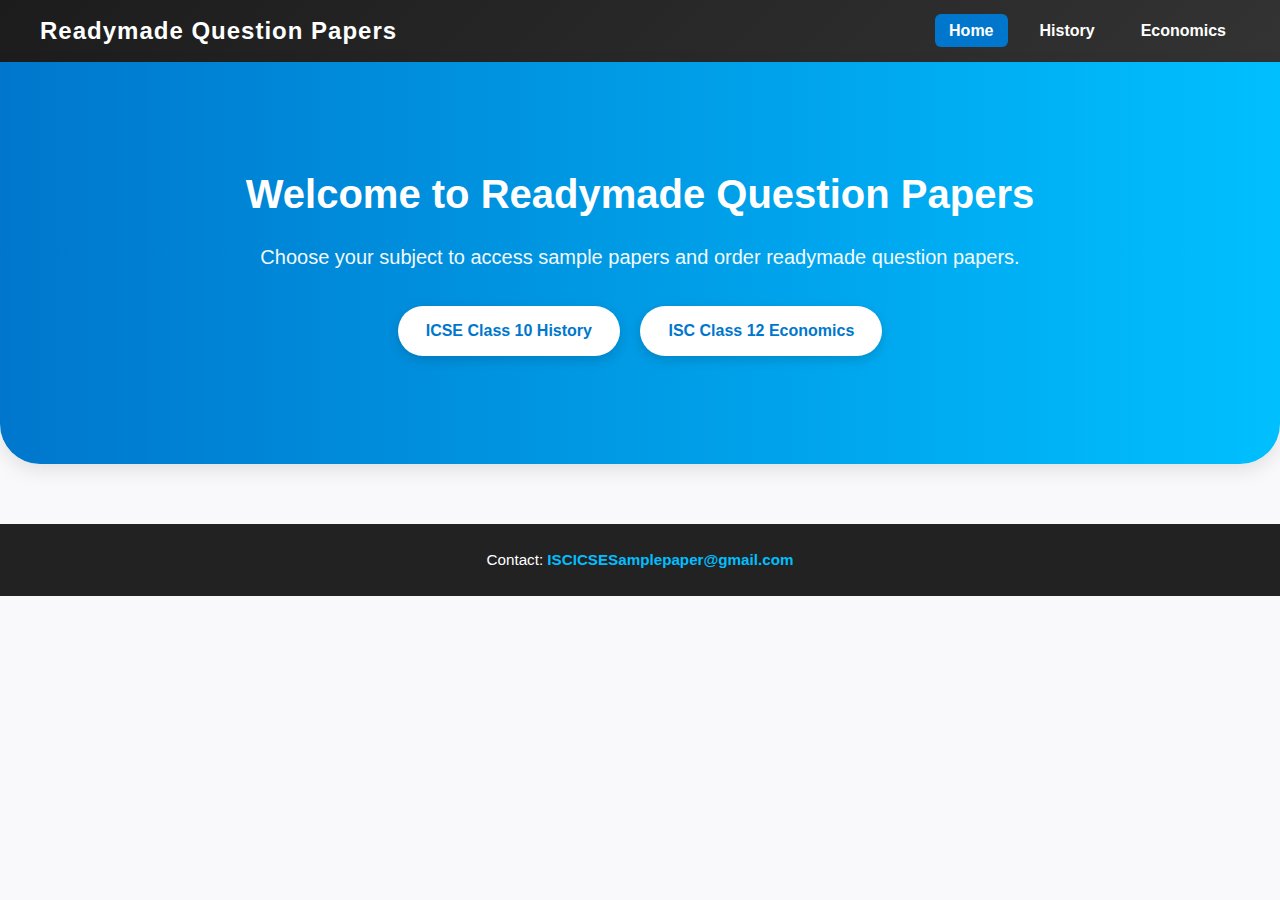
<file: index.html>
<!DOCTYPE html>
<html lang="en">
<head>
  <meta charset="UTF-8">
  <meta name="viewport" content="width=device-width, initial-scale=1.0">
  <title>Readymade Question Papers</title>
  <link rel="stylesheet" href="style.css">
</head>
<body>
  <header>
    <nav class="navbar">
      <h1 class="logo">Readymade Question Papers</h1>
      <ul class="nav-links">
        <li><a href="index.html" class="active">Home</a></li>
        <li><a href="history.html">History</a></li>
        <li><a href="economics.html">Economics</a></li>
      </ul>
    </nav>
  </header>

  <main class="hero">
    <h2>Welcome to Readymade Question Papers</h2>
    <p>Choose your subject to access sample papers and order readymade question papers.</p>
    <div class="hero-buttons">
      <a href="history.html" class="btn">ICSE Class 10 History</a>
      <a href="economics.html" class="btn">ISC Class 12 Economics</a>
    </div>
  </main>

  <footer>
    <p>Contact: <a href="mailto:ISCICSESamplepaper@gmail.com">ISCICSESamplepaper@gmail.com</a></p>
  </footer>
</body>
</html>
</file>
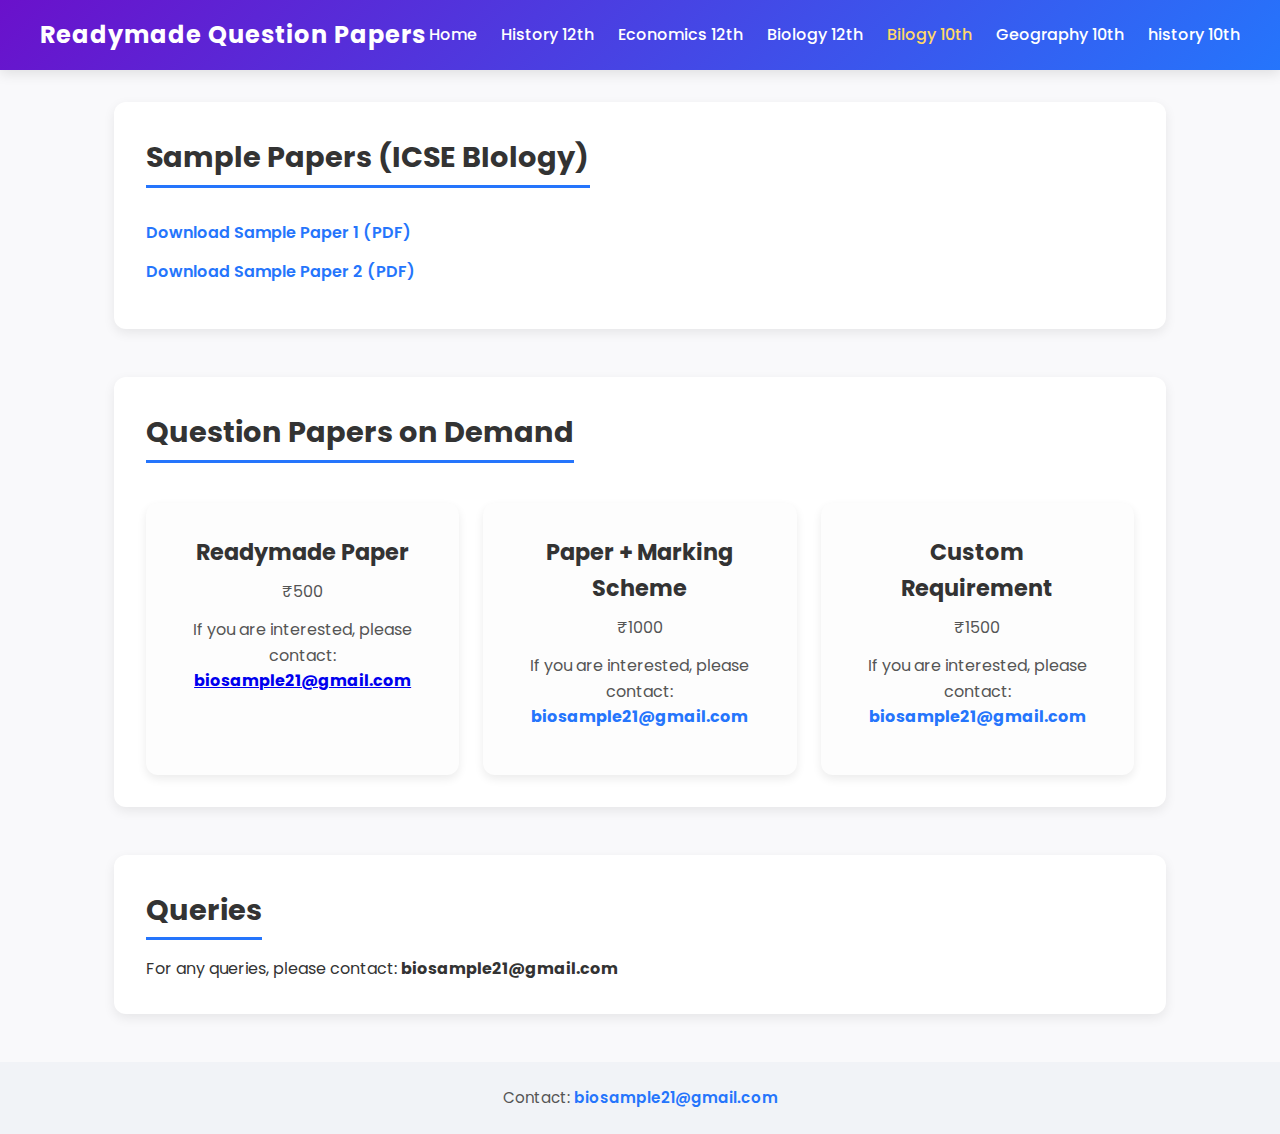
<file: biology10.html>
<!DOCTYPE html>
<html lang="en">
<head>
  <meta charset="UTF-8">
  <meta name="viewport" content="width=device-width, initial-scale=1.0">
  <title>ICSE Class 10 Biology Papers</title>
  <!-- Google Fonts -->
  <link href="https://fonts.googleapis.com/css2?family=Poppins:wght@400;600;700&display=swap" rel="stylesheet">
  <style>
    /* Reset & Base */
    * {
      margin: 0;
      padding: 0;
      box-sizing: border-box;
    }
    body {
      font-family: 'Poppins', sans-serif;
      background: #f9f9fb;
      color: #333;
      line-height: 1.6;
    }

    /* Navbar */
    header {
      background: linear-gradient(135deg, #6a11cb, #2575fc);
      padding: 1rem 2rem;
      box-shadow: 0 4px 12px rgba(0, 0, 0, 0.1);
    }
    .navbar {
      display: flex;
      justify-content: space-between;
      align-items: center;
      max-width: 1200px;
      margin: auto;
    }
    .logo {
      font-size: 1.5rem;
      font-weight: 700;
      color: #fff;
      letter-spacing: 1px;
    }
    .nav-links {
      list-style: none;
      display: flex;
      gap: 1.5rem;
    }
    .nav-links a {
      text-decoration: none;
      color: #fff;
      font-weight: 500;
      transition: color 0.3s ease;
    }
    .nav-links a:hover,
    .nav-links a.active {
      color: #ffd86a;
    }

    /* Sections */
    main {
      max-width: 1100px;
      margin: 2rem auto;
      padding: 0 1.5rem;
    }
    .section {
      margin-bottom: 3rem;
      padding: 2rem;
      background: #fff;
      border-radius: 12px;
      box-shadow: 0 4px 12px rgba(0,0,0,0.08);
    }
    .section h2 {
      font-size: 1.8rem;
      font-weight: 700;
      margin-bottom: 1rem;
      color: #333;
      border-bottom: 3px solid #2575fc;
      display: inline-block;
      padding-bottom: 0.3rem;
    }
    .pdf-list {
      list-style: none;
      margin-top: 1rem;
    }
    .pdf-list li {
      margin-bottom: 0.8rem;
    }
    .pdf-list a {
      text-decoration: none;
      color: #2575fc;
      font-weight: 600;
      transition: color 0.3s ease;
    }
    .pdf-list a:hover {
      color: #6a11cb;
    }

    /* Cards */
    .cards {
      display: grid;
      grid-template-columns: repeat(auto-fit, minmax(280px, 1fr));
      gap: 1.5rem;
      margin-top: 1.5rem;
    }
    .card {
      background: #fdfdfd;
      border-radius: 12px;
      padding: 2rem;
      text-align: center;
      box-shadow: 0 4px 10px rgba(0,0,0,0.08);
      transition: transform 0.3s ease, box-shadow 0.3s ease;
    }
    .card:hover {
      transform: translateY(-6px);
      box-shadow: 0 8px 18px rgba(0,0,0,0.15);
    }
    .card h3 {
      font-size: 1.4rem;
      font-weight: 700;
      color: #333;
      margin-bottom: 0.5rem;
    }
    .card p {
      margin-bottom: 0.8rem;
      font-size: 1rem;
      color: #555;
    }
    .card p strong {
      color: #2575fc;
    }

    /* Footer */
    footer {
      text-align: center;
      padding: 1.5rem;
      margin-top: 3rem;
      background: #f1f3f7;
      font-size: 0.95rem;
      color: #555;
    }
    footer a {
      color: #2575fc;
      font-weight: 600;
      text-decoration: none;
    }
    footer a:hover {
      text-decoration: underline;
    }
  </style>
</head>
<body>
  <!-- Navbar -->
  <header>
    <nav class="navbar">
      <h1 class="logo">Readymade Question Papers</h1>
      <ul class="nav-links">
        <li><a href="index.html">Home</a></li>
        <li><a href="history12.html">History 12th</a></li>
        <li><a href="economics12.html">Economics 12th</a></li>
        <li><a href="biology12.html">Biology 12th</a></li>
        <li><a href="biology10.html" class="active">Bilogy 10th</a></li>
        <li><a href="geography10.html">Geography 10th</a></li>
        <li><a href="history10.html">history 10th</a></li>

      </ul>
    </nav>
  </header>

  <!-- Content -->
  <main>
    <section class="section">
      <h2>Sample Papers (ICSE BIology)</h2>
      <ul class="pdf-list">
        <li><a href="pdfs/biology/biology-sample1.pdf" target="_blank">Download Sample Paper 1 (PDF)</a></li>
        <li><a href="pdfs/biology/biology-sample2.pdf" target="_blank">Download Sample Paper 2 (PDF)</a></li>
      </ul>
    </section>

    <section class="section">
      <h2>Question Papers on Demand</h2>
      <div class="cards">
        <div class="card">
          <h3>Readymade Paper</h3>
          <p>₹500</p>
          <p>If you are interested, please contact:<br><strong><a href="https://mail.google.com/mail/?view=cm&to=biosample21@gmail.com&su=Readymade%20Paper%20scheme%20500rs">biosample21@gmail.com</a></strong></p>
        </div>
        <div class="card">
          <h3>Paper + Marking Scheme</h3>
          <p>₹1000</p>
          <p>If you are interested, please contact:<br><strong>biosample21@gmail.com</strong></p>
        </div>
        <div class="card">
          <h3>Custom Requirement</h3>
          <p>₹1500</p>
          <p>If you are interested, please contact:<br><strong>biosample21@gmail.com</strong></p>
        </div>
      </div>
    </section>

    <section class="section">
      <h2>Queries</h2>
      <p>For any queries, please contact: <strong>biosample21@gmail.com</strong></p>
    </section>
  </main>

  <!-- Footer -->
  <footer>
    <p>Contact: <a href="mailto:ISCICSESamplepaper@gmail.com">biosample21@gmail.com</a></p>
  </footer>
</body>
</html>
</file>
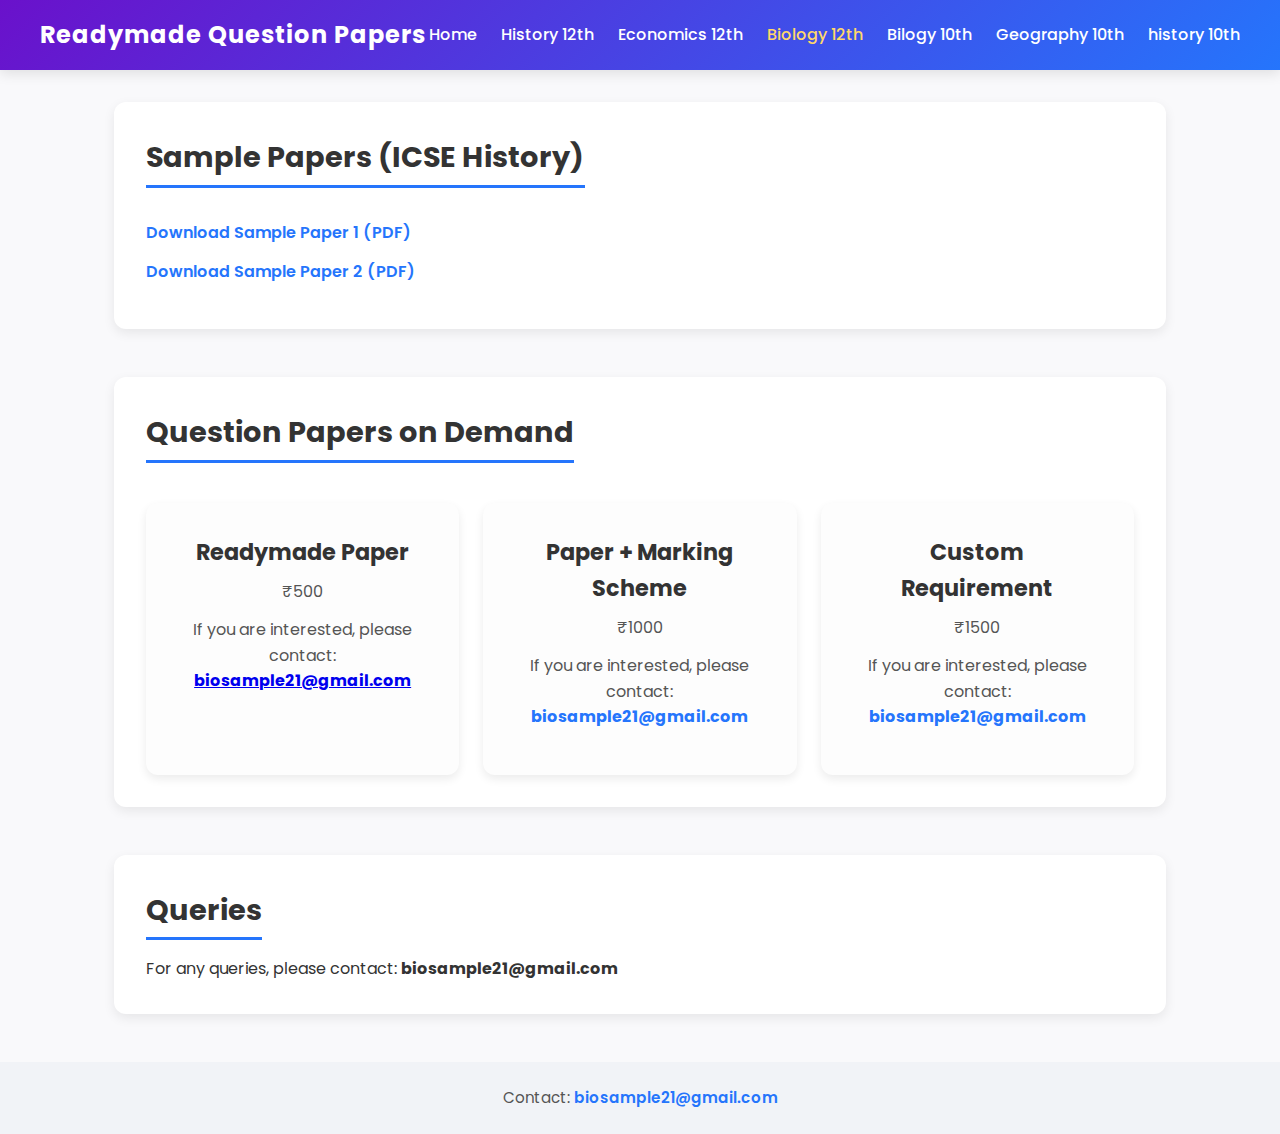
<file: biology12.html>
<!DOCTYPE html>
<html lang="en">
<head>
  <meta charset="UTF-8">
  <meta name="viewport" content="width=device-width, initial-scale=1.0">
  <title>ISC Class 12 History Papers</title>
  <!-- Google Fonts -->
  <link href="https://fonts.googleapis.com/css2?family=Poppins:wght@400;600;700&display=swap" rel="stylesheet">
  <style>
    /* Reset & Base */
    * {
      margin: 0;
      padding: 0;
      box-sizing: border-box;
    }
    body {
      font-family: 'Poppins', sans-serif;
      background: #f9f9fb;
      color: #333;
      line-height: 1.6;
    }

    /* Navbar */
    header {
      background: linear-gradient(135deg, #6a11cb, #2575fc);
      padding: 1rem 2rem;
      box-shadow: 0 4px 12px rgba(0, 0, 0, 0.1);
    }
    .navbar {
      display: flex;
      justify-content: space-between;
      align-items: center;
      max-width: 1200px;
      margin: auto;
    }
    .logo {
      font-size: 1.5rem;
      font-weight: 700;
      color: #fff;
      letter-spacing: 1px;
    }
    .nav-links {
      list-style: none;
      display: flex;
      gap: 1.5rem;
    }
    .nav-links a {
      text-decoration: none;
      color: #fff;
      font-weight: 500;
      transition: color 0.3s ease;
    }
    .nav-links a:hover,
    .nav-links a.active {
      color: #ffd86a;
    }

    /* Sections */
    main {
      max-width: 1100px;
      margin: 2rem auto;
      padding: 0 1.5rem;
    }
    .section {
      margin-bottom: 3rem;
      padding: 2rem;
      background: #fff;
      border-radius: 12px;
      box-shadow: 0 4px 12px rgba(0,0,0,0.08);
    }
    .section h2 {
      font-size: 1.8rem;
      font-weight: 700;
      margin-bottom: 1rem;
      color: #333;
      border-bottom: 3px solid #2575fc;
      display: inline-block;
      padding-bottom: 0.3rem;
    }
    .pdf-list {
      list-style: none;
      margin-top: 1rem;
    }
    .pdf-list li {
      margin-bottom: 0.8rem;
    }
    .pdf-list a {
      text-decoration: none;
      color: #2575fc;
      font-weight: 600;
      transition: color 0.3s ease;
    }
    .pdf-list a:hover {
      color: #6a11cb;
    }

    /* Cards */
    .cards {
      display: grid;
      grid-template-columns: repeat(auto-fit, minmax(280px, 1fr));
      gap: 1.5rem;
      margin-top: 1.5rem;
    }
    .card {
      background: #fdfdfd;
      border-radius: 12px;
      padding: 2rem;
      text-align: center;
      box-shadow: 0 4px 10px rgba(0,0,0,0.08);
      transition: transform 0.3s ease, box-shadow 0.3s ease;
    }
    .card:hover {
      transform: translateY(-6px);
      box-shadow: 0 8px 18px rgba(0,0,0,0.15);
    }
    .card h3 {
      font-size: 1.4rem;
      font-weight: 700;
      color: #333;
      margin-bottom: 0.5rem;
    }
    .card p {
      margin-bottom: 0.8rem;
      font-size: 1rem;
      color: #555;
    }
    .card p strong {
      color: #2575fc;
    }

    /* Footer */
    footer {
      text-align: center;
      padding: 1.5rem;
      margin-top: 3rem;
      background: #f1f3f7;
      font-size: 0.95rem;
      color: #555;
    }
    footer a {
      color: #2575fc;
      font-weight: 600;
      text-decoration: none;
    }
    footer a:hover {
      text-decoration: underline;
    }
  </style>
</head>
<body>
  <!-- Navbar -->
  <header>
    <nav class="navbar">
      <h1 class="logo">Readymade Question Papers</h1>
      <ul class="nav-links">
        <li><a href="index.html">Home</a></li>
        <li><a href="history12.html">History 12th</a></li>
        <li><a href="economics12.html">Economics 12th</a></li>
        <li><a href="biology12.html" class="active">Biology 12th</a></li>
        <li><a href="biology10.html">Bilogy 10th</a></li>
        <li><a href="geography10.html">Geography 10th</a></li>
        <li><a href="history10.html">history 10th</a></li>

      </ul>
    </nav>
  </header>

  <!-- Content -->
  <main>
    <section class="section">
      <h2>Sample Papers (ICSE History)</h2>
      <ul class="pdf-list">
        <li><a href="pdfs/history-sample1.pdf" target="_blank">Download Sample Paper 1 (PDF)</a></li>
        <li><a href="pdfs/history-sample2.pdf" target="_blank">Download Sample Paper 2 (PDF)</a></li>
      </ul>
    </section>

    <section class="section">
      <h2>Question Papers on Demand</h2>
      <div class="cards">
        <div class="card">
          <h3>Readymade Paper</h3>
          <p>₹500</p>
          <p>If you are interested, please contact:<br><strong><a href="https://mail.google.com/mail/?view=cm&to=biosample21@gmail.com&su=Readymade%20Paper%20scheme%20500rs">biosample21@gmail.com</a></strong></p>
        </div>
        <div class="card">
          <h3>Paper + Marking Scheme</h3>
          <p>₹1000</p>
          <p>If you are interested, please contact:<br><strong>biosample21@gmail.com</strong></p>
        </div>
        <div class="card">
          <h3>Custom Requirement</h3>
          <p>₹1500</p>
          <p>If you are interested, please contact:<br><strong>biosample21@gmail.com</strong></p>
        </div>
      </div>
    </section>

    <section class="section">
      <h2>Queries</h2>
      <p>For any queries, please contact: <strong>biosample21@gmail.com</strong></p>
    </section>
  </main>

  <!-- Footer -->
  <footer>
    <p>Contact: <a href="mailto:ISCICSESamplepaper@gmail.com">biosample21@gmail.com</a></p>
  </footer>
</body>
</html>
</file>
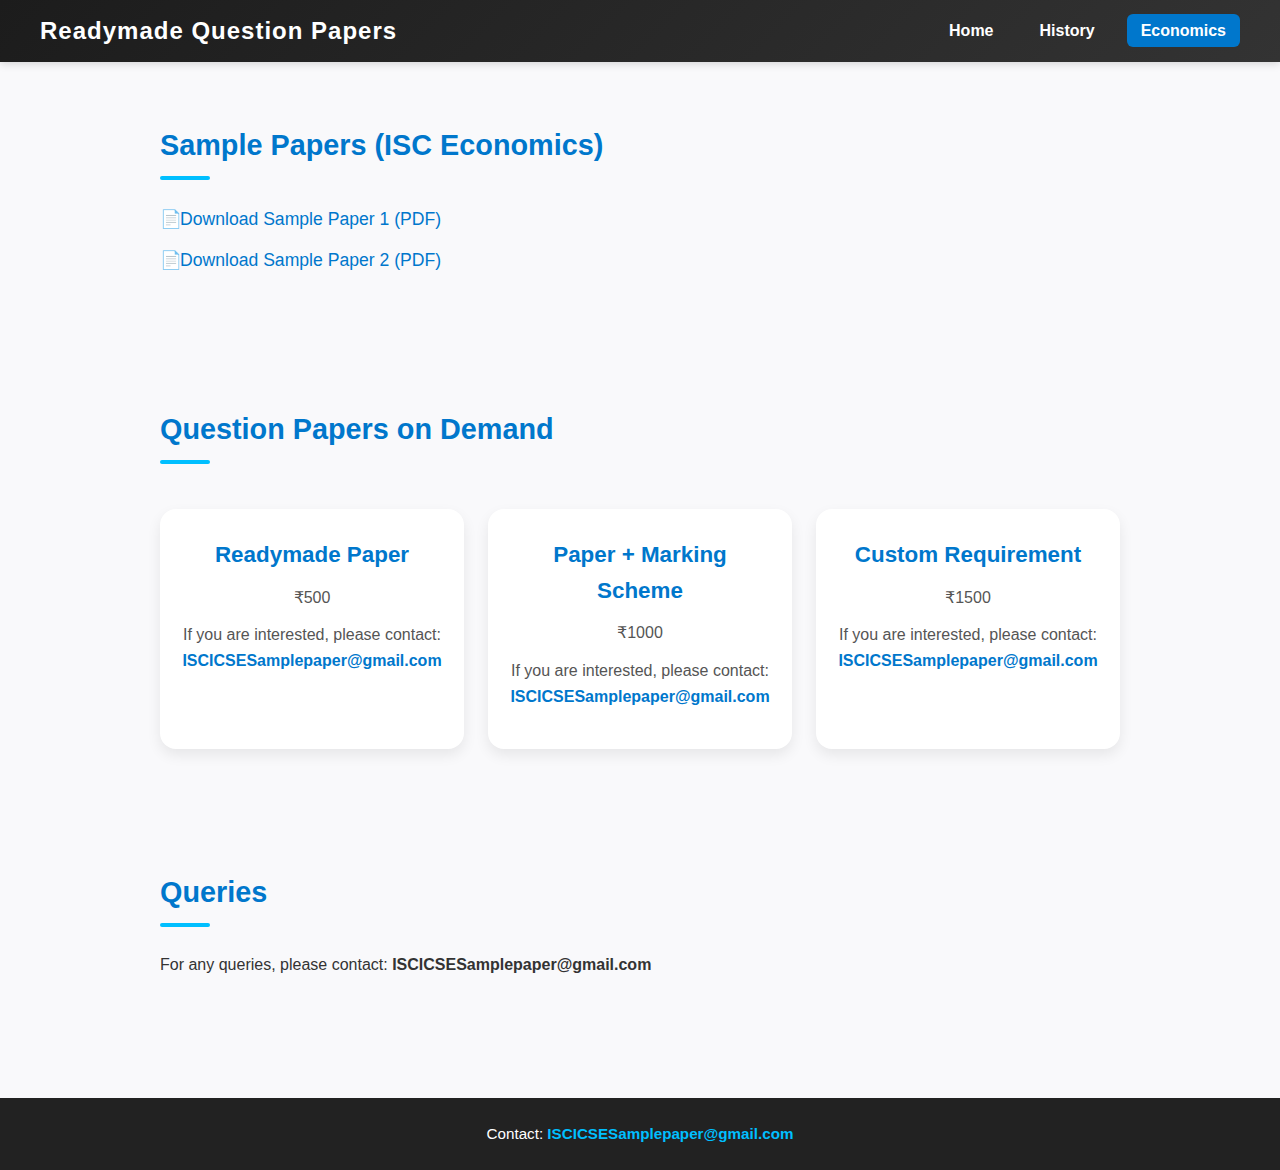
<file: economics.html>
<!DOCTYPE html>
<html lang="en">
<head>
  <meta charset="UTF-8">
  <meta name="viewport" content="width=device-width, initial-scale=1.0">
  <title>ISC Class 12 Economics Papers</title>
  <link rel="stylesheet" href="style.css">
</head>
<body>
  <header>
    <nav class="navbar">
      <h1 class="logo">Readymade Question Papers</h1>
      <ul class="nav-links">
        <li><a href="index.html">Home</a></li>
        <li><a href="history.html">History</a></li>
        <li><a href="economics.html" class="active">Economics</a></li>
      </ul>
    </nav>
  </header>

  <main>
    <section class="section">
      <h2>Sample Papers (ISC Economics)</h2>
      <ul class="pdf-list">
        <li><a href="pdfs/economics-sample1.pdf" target="_blank">Download Sample Paper 1 (PDF)</a></li>
        <li><a href="pdfs/economics-sample2.pdf" target="_blank">Download Sample Paper 2 (PDF)</a></li>
      </ul>
    </section>

    <section class="section">
      <h2>Question Papers on Demand</h2>
      <div class="cards">
        <div class="card">
          <h3>Readymade Paper</h3>
          <p>₹500</p>
          <p>If you are interested, please contact:<br><strong>ISCICSESamplepaper@gmail.com</strong></p>
        </div>
        <div class="card">
          <h3>Paper + Marking Scheme</h3>
          <p>₹1000</p>
          <p>If you are interested, please contact:<br><strong>ISCICSESamplepaper@gmail.com</strong></p>
        </div>
        <div class="card">
          <h3>Custom Requirement</h3>
          <p>₹1500</p>
          <p>If you are interested, please contact:<br><strong>ISCICSESamplepaper@gmail.com</strong></p>
        </div>
      </div>
    </section>

    <section class="section">
      <h2>Queries</h2>
      <p>For any queries, please contact: <strong>ISCICSESamplepaper@gmail.com</strong></p>
    </section>
  </main>

  <footer>
    <p>Contact: <a href="mailto:ISCICSESamplepaper@gmail.com">ISCICSESamplepaper@gmail.com</a></p>
  </footer>
</body>
</html>
</file>
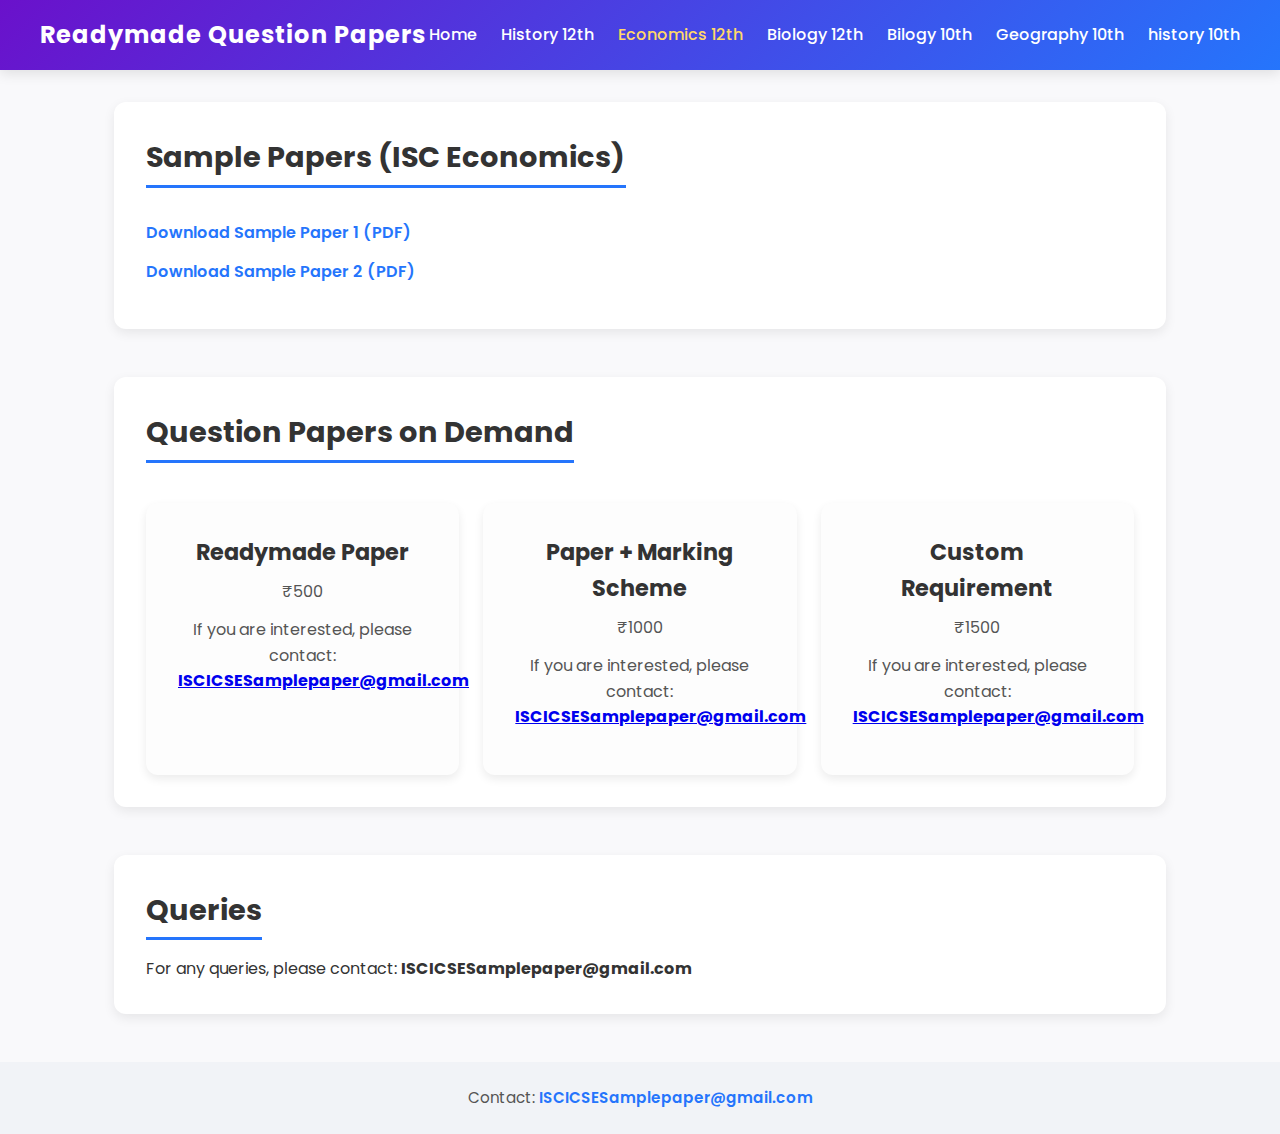
<file: economics12.html>
<!DOCTYPE html>
<html lang="en">
<head>
  <meta charset="UTF-8">
  <meta name="viewport" content="width=device-width, initial-scale=1.0">
  <title>ISC Class 12 Economics Papers</title>
  <!-- Google Fonts -->
  <link href="https://fonts.googleapis.com/css2?family=Poppins:wght@400;600;700&display=swap" rel="stylesheet">
  <style>
    /* Reset & Base */
    * {
      margin: 0;
      padding: 0;
      box-sizing: border-box;
    }
    body {
      font-family: 'Poppins', sans-serif;
      background: #f9f9fb;
      color: #333;
      line-height: 1.6;
    }

    /* Navbar */
    header {
      background: linear-gradient(135deg, #6a11cb, #2575fc);
      padding: 1rem 2rem;
      box-shadow: 0 4px 12px rgba(0, 0, 0, 0.1);
    }
    .navbar {
      display: flex;
      justify-content: space-between;
      align-items: center;
      max-width: 1200px;
      margin: auto;
    }
    .logo {
      font-size: 1.5rem;
      font-weight: 700;
      color: #fff;
      letter-spacing: 1px;
    }
    .nav-links {
      list-style: none;
      display: flex;
      gap: 1.5rem;
    }
    .nav-links a {
      text-decoration: none;
      color: #fff;
      font-weight: 500;
      transition: color 0.3s ease;
    }
    .nav-links a:hover,
    .nav-links a.active {
      color: #ffd86a;
    }

    /* Sections */
    main {
      max-width: 1100px;
      margin: 2rem auto;
      padding: 0 1.5rem;
    }
    .section {
      margin-bottom: 3rem;
      padding: 2rem;
      background: #fff;
      border-radius: 12px;
      box-shadow: 0 4px 12px rgba(0,0,0,0.08);
    }
    .section h2 {
      font-size: 1.8rem;
      font-weight: 700;
      margin-bottom: 1rem;
      color: #333;
      border-bottom: 3px solid #2575fc;
      display: inline-block;
      padding-bottom: 0.3rem;
    }
    .pdf-list {
      list-style: none;
      margin-top: 1rem;
    }
    .pdf-list li {
      margin-bottom: 0.8rem;
    }
    .pdf-list a {
      text-decoration: none;
      color: #2575fc;
      font-weight: 600;
      transition: color 0.3s ease;
    }
    .pdf-list a:hover {
      color: #6a11cb;
    }

    /* Cards */
    .cards {
      display: grid;
      grid-template-columns: repeat(auto-fit, minmax(280px, 1fr));
      gap: 1.5rem;
      margin-top: 1.5rem;
    }
    .card {
      background: #fdfdfd;
      border-radius: 12px;
      padding: 2rem;
      text-align: center;
      box-shadow: 0 4px 10px rgba(0,0,0,0.08);
      transition: transform 0.3s ease, box-shadow 0.3s ease;
    }
    .card:hover {
      transform: translateY(-6px);
      box-shadow: 0 8px 18px rgba(0,0,0,0.15);
    }
    .card h3 {
      font-size: 1.4rem;
      font-weight: 700;
      color: #333;
      margin-bottom: 0.5rem;
    }
    .card p {
      margin-bottom: 0.8rem;
      font-size: 1rem;
      color: #555;
    }
    .card p strong {
      color: #2575fc;
    }

    /* Footer */
    footer {
      text-align: center;
      padding: 1.5rem;
      margin-top: 3rem;
      background: #f1f3f7;
      font-size: 0.95rem;
      color: #555;
    }
    footer a {
      color: #2575fc;
      font-weight: 600;
      text-decoration: none;
    }
    footer a:hover {
      text-decoration: underline;
    }
  </style>
</head>
<body>
  <!-- Navbar -->
  <header>
    <nav class="navbar">
      <h1 class="logo">Readymade Question Papers</h1>
      <ul class="nav-links">
        <li><a href="index.html">Home</a></li>
        <li><a href="history12.html">History 12th</a></li>
        <li><a href="economics12.html" class="active">Economics 12th</a></li>
        <li><a href="biology12.html">Biology 12th</a></li>
        <li><a href="biology10.html">Bilogy 10th</a></li>
        <li><a href="geography10.html">Geography 10th</a></li>
        <li><a href="history10.html">history 10th</a></li>
      </ul>
    </nav>
  </header>

  <!-- Content -->
  <main>
    <section class="section">
      <h2>Sample Papers (ISC Economics)</h2>
      <ul class="pdf-list">
        <li><a href="pdfs/economics-sample1.pdf" target="_blank">Download Sample Paper 1 (PDF)</a></li>
        <li><a href="pdfs/economics-sample2.pdf" target="_blank">Download Sample Paper 2 (PDF)</a></li>
      </ul>
    </section>

    <section class="section">
      <h2>Question Papers on Demand</h2>
      <div class="cards">
        <div class="card">
          <h3>Readymade Paper</h3>
          <p>₹500</p>
          <p>If you are interested, please contact:<br><strong><a href="https://mail.google.com/mail/?view=cm&to=ISCICSESamplepaper@gmail.com&su=Readymade%20Paper%20scheme%20500rs">ISCICSESamplepaper@gmail.com</a></strong></p>
        </div>
        <div class="card">
          <h3>Paper + Marking Scheme</h3>
          <p>₹1000</p>
          <p>If you are interested, please contact:<br><strong><a href="https://mail.google.com/mail/?view=cm&to=ISCICSESamplepaper@gmail.com&su=Paper%20and%20marking%20scheme%201000rs">ISCICSESamplepaper@gmail.com</a></strong></p>
        </div>
        <div class="card">
          <h3>Custom Requirement</h3>
          <p>₹1500</p>
          <p>If you are interested, please contact:<br><strong><a href="https://mail.google.com/mail/?view=cm&to=@gmail.com&su=Custom%20Requirement%20scheme%201500rs">ISCICSESamplepaper@gmail.com</a></strong></p>
        </div>
      </div>
    </section>

    <section class="section">
      <h2>Queries</h2>
      <p>For any queries, please contact: <strong>ISCICSESamplepaper@gmail.com</strong></p>
    </section>
  </main>

  <!-- Footer -->
  <footer>
    <p>Contact: <a href="mailto:ISCICSESamplepaper@gmail.com">ISCICSESamplepaper@gmail.com</a></p>
  </footer>
</body>
</html>
</file>
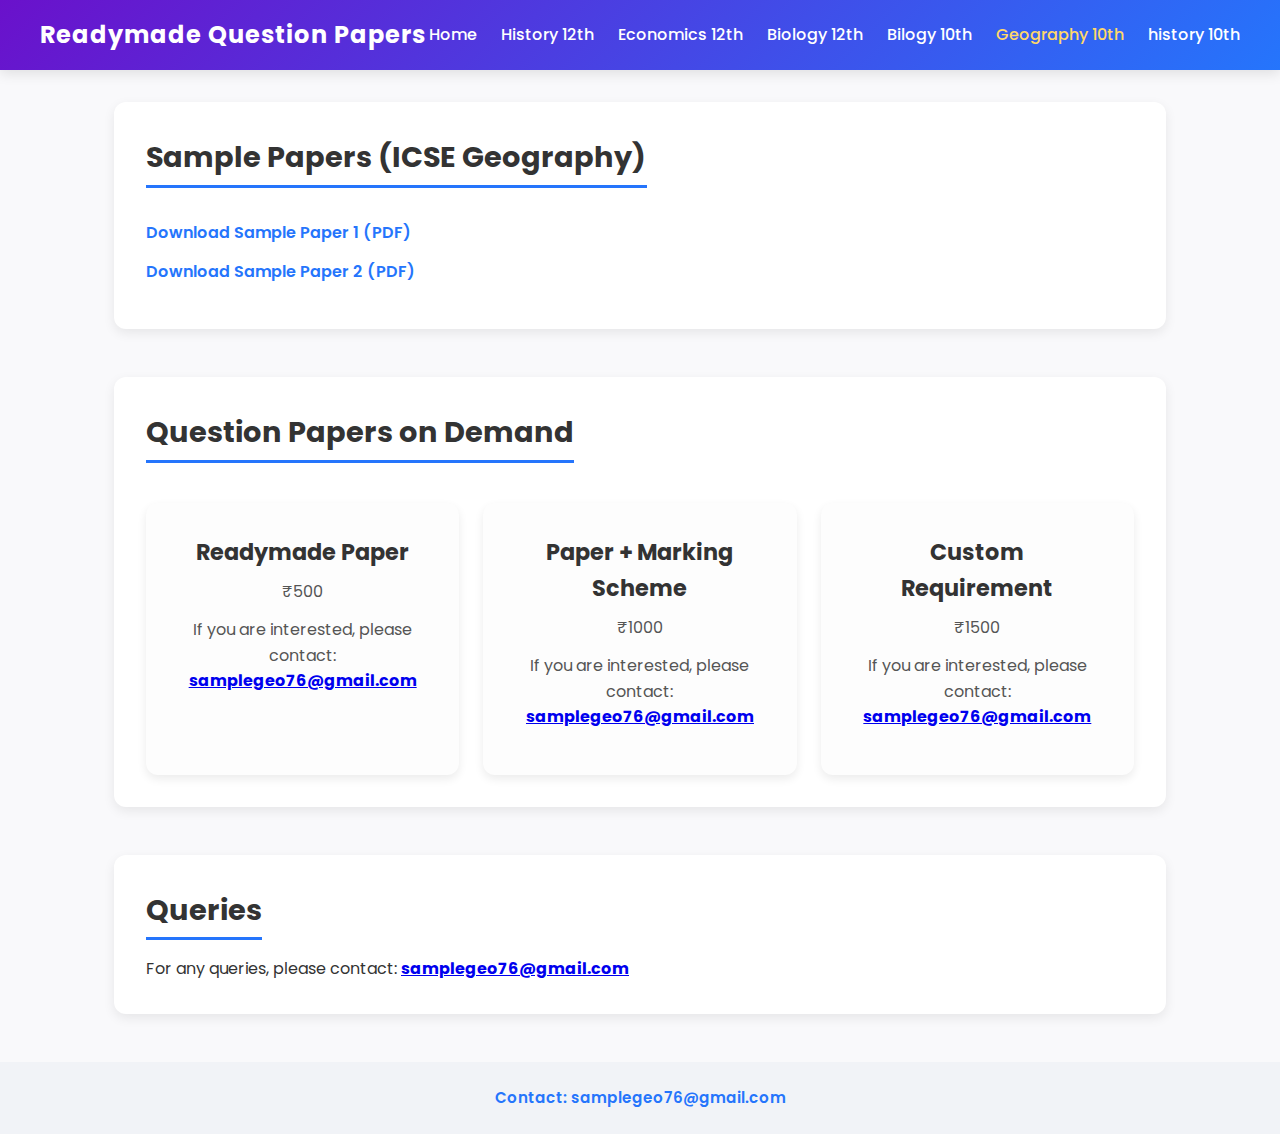
<file: geography10.html>
<!DOCTYPE html>
<html lang="en">
<head>
  <meta charset="UTF-8">
  <meta name="viewport" content="width=device-width, initial-scale=1.0">
  <title>ICSE Class 10 Geography Papers</title>
  <!-- Google Fonts -->
  <link href="https://fonts.googleapis.com/css2?family=Poppins:wght@400;600;700&display=swap" rel="stylesheet">
  <style>
    /* Reset & Base */
    * {
      margin: 0;
      padding: 0;
      box-sizing: border-box;
    }
    body {
      font-family: 'Poppins', sans-serif;
      background: #f9f9fb;
      color: #333;
      line-height: 1.6;
    }

    /* Navbar */
    header {
      background: linear-gradient(135deg, #6a11cb, #2575fc);
      padding: 1rem 2rem;
      box-shadow: 0 4px 12px rgba(0, 0, 0, 0.1);
    }
    .navbar {
      display: flex;
      justify-content: space-between;
      align-items: center;
      max-width: 1200px;
      margin: auto;
    }
    .logo {
      font-size: 1.5rem;
      font-weight: 700;
      color: #fff;
      letter-spacing: 1px;
    }
    .nav-links {
      list-style: none;
      display: flex;
      gap: 1.5rem;
    }
    .nav-links a {
      text-decoration: none;
      color: #fff;
      font-weight: 500;
      transition: color 0.3s ease;
    }
    .nav-links a:hover,
    .nav-links a.active {
      color: #ffd86a;
    }

    /* Sections */
    main {
      max-width: 1100px;
      margin: 2rem auto;
      padding: 0 1.5rem;
    }
    .section {
      margin-bottom: 3rem;
      padding: 2rem;
      background: #fff;
      border-radius: 12px;
      box-shadow: 0 4px 12px rgba(0,0,0,0.08);
    }
    .section h2 {
      font-size: 1.8rem;
      font-weight: 700;
      margin-bottom: 1rem;
      color: #333;
      border-bottom: 3px solid #2575fc;
      display: inline-block;
      padding-bottom: 0.3rem;
    }
    .pdf-list {
      list-style: none;
      margin-top: 1rem;
    }
    .pdf-list li {
      margin-bottom: 0.8rem;
    }
    .pdf-list a {
      text-decoration: none;
      color: #2575fc;
      font-weight: 600;
      transition: color 0.3s ease;
    }
    .pdf-list a:hover {
      color: #6a11cb;
    }

    /* Cards */
    .cards {
      display: grid;
      grid-template-columns: repeat(auto-fit, minmax(280px, 1fr));
      gap: 1.5rem;
      margin-top: 1.5rem;
    }
    .card {
      background: #fdfdfd;
      border-radius: 12px;
      padding: 2rem;
      text-align: center;
      box-shadow: 0 4px 10px rgba(0,0,0,0.08);
      transition: transform 0.3s ease, box-shadow 0.3s ease;
    }
    .card:hover {
      transform: translateY(-6px);
      box-shadow: 0 8px 18px rgba(0,0,0,0.15);
    }
    .card h3 {
      font-size: 1.4rem;
      font-weight: 700;
      color: #333;
      margin-bottom: 0.5rem;
    }
    .card p {
      margin-bottom: 0.8rem;
      font-size: 1rem;
      color: #555;
    }
    .card p strong {
      color: #2575fc;
    }

    /* Footer */
    footer {
      text-align: center;
      padding: 1.5rem;
      margin-top: 3rem;
      background: #f1f3f7;
      font-size: 0.95rem;
      color: #555;
    }
    footer a {
      color: #2575fc;
      font-weight: 600;
      text-decoration: none;
    }
    footer a:hover {
      text-decoration: underline;
    }
  </style>
</head>
<body>
  <!-- Navbar -->
  <header>
    <nav class="navbar">
      <h1 class="logo">Readymade Question Papers</h1>
      <ul class="nav-links">
        <li><a href="index.html">Home</a></li>
        <li><a href="history12.html">History 12th</a></li>
        <li><a href="economics12.html">Economics 12th</a></li>
        <li><a href="biology12.html">Biology 12th</a></li>
        <li><a href="biology10.html">Bilogy 10th</a></li>
        <li><a href="geography10.html" class="active">Geography 10th</a></li>
        <li><a href="history10.html">history 10th</a></li>

      </ul>
    </nav>
  </header>

  <!-- Content -->
  <main>
    <section class="section">
      <h2>Sample Papers (ICSE Geography)</h2>
      <ul class="pdf-list">
        <li><a href="pdfs/geography/geography-sample1.pdf" target="_blank">Download Sample Paper 1 (PDF)</a></li>
        <li><a href="pdfs/geography/geography-sample2.pdf" target="_blank">Download Sample Paper 2 (PDF)</a></li>
      </ul>
    </section>

    <section class="section">
      <h2>Question Papers on Demand</h2>
      <div class="cards">
        <div class="card">
          <h3>Readymade Paper</h3>
          <p>₹500</p>
          <p>If you are interested, please contact:<br><strong><a href="https://mail.google.com/mail/?view=cm&to=samplegeo76@gmail.com&su=Readymade%20Paper%20scheme%20500rs">samplegeo76@gmail.com</a></strong></p>
        </div>
        <div class="card">
          <h3>Paper + Marking Scheme</h3>
          <p>₹1000</p>
          <p>If you are interested, please contact:<br><strong><a href="https://mail.google.com/mail/?view=cm&to=samplegeo76@gmail.com&su=Paper%20and%20marking%20scheme%201000rs">samplegeo76@gmail.com</a></strong></p>
        </div>
        <div class="card">
          <h3>Custom Requirement</h3>
          <p>₹1500</p>
          <p>If you are interested, please contact:<br><strong><a href="https://mail.google.com/mail/?view=cm&to=samplegeo76@gmail.com&su=Custom%20Requirement%20scheme%201500rs">samplegeo76@gmail.com</a></strong></p>
        </div>
      </div>
    </section>

    <section class="section">
      <h2>Queries</h2>
      <p>For any queries, please contact: <strong><a href="https://mail.google.com/mail/?view=cm&to=samplegeo76@gmail.com&su=Queriess">samplegeo76@gmail.com</strong></p>
    </section>
  </main>

  <!-- Footer -->
  <footer>
    <p>Contact: <a href="https://mail.google.com/mail">samplegeo76@gmail.com</a></p>
  </footer>
</body>
</html>
</file>
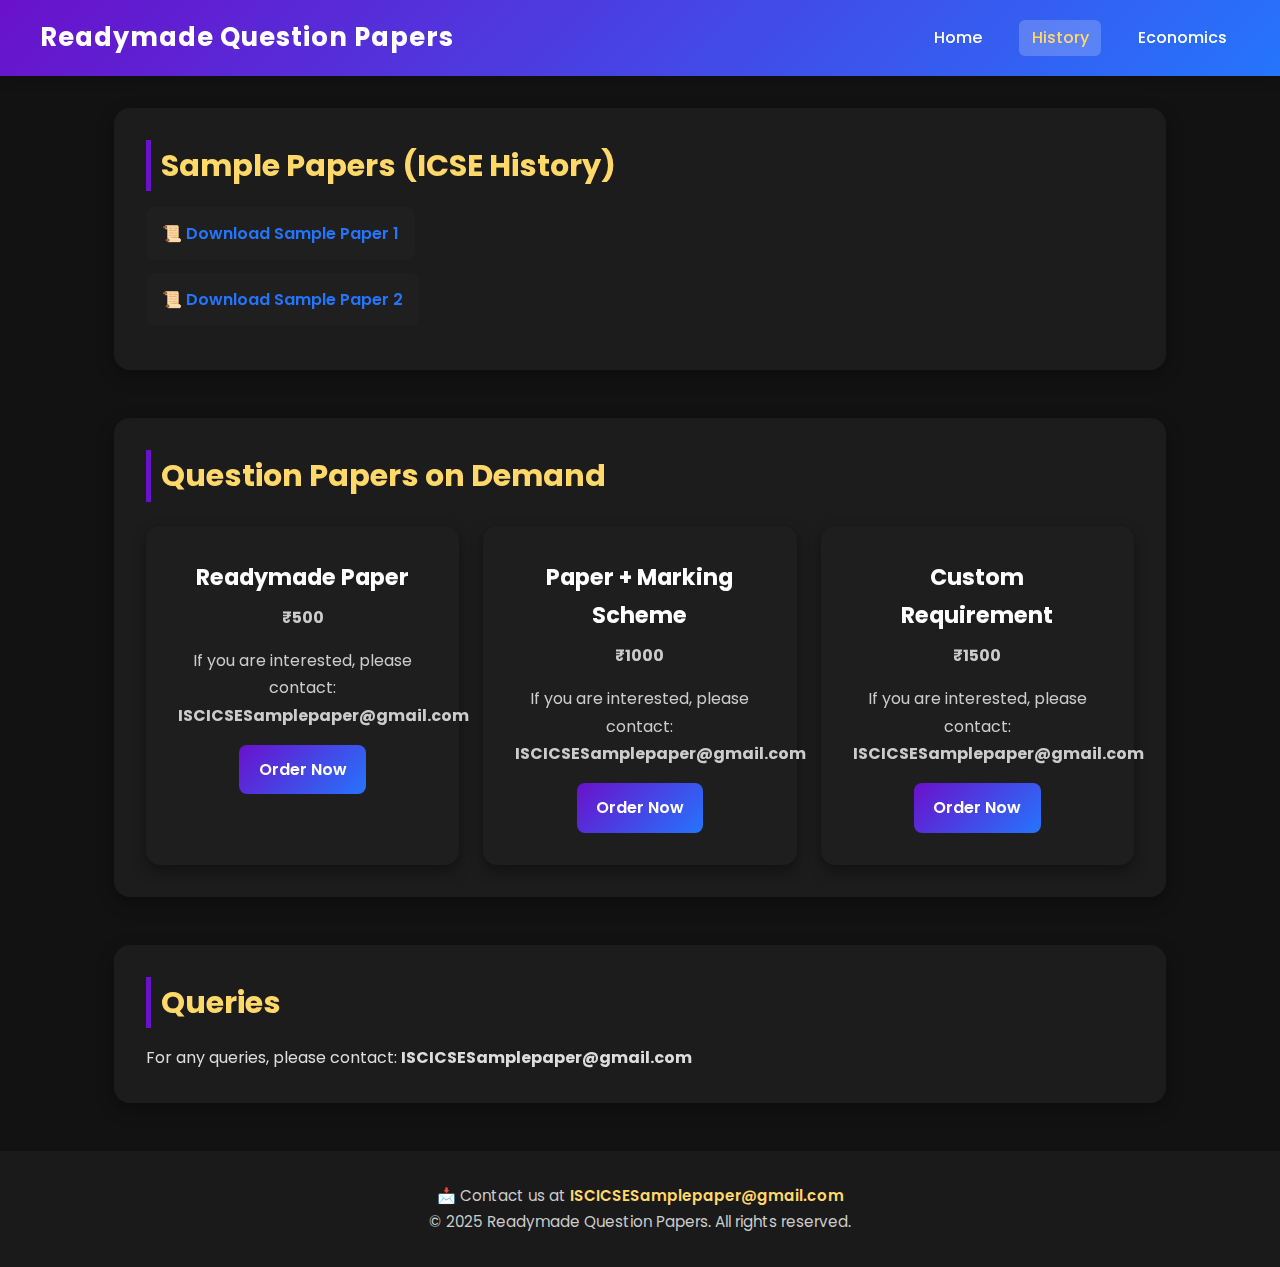
<file: history.html>
<!DOCTYPE html>
<html lang="en">
<head>
  <meta charset="UTF-8">
  <meta name="viewport" content="width=device-width, initial-scale=1.0">
  <title>ISC Class 10 History Papers</title>
  <!-- Google Fonts -->
  <link href="https://fonts.googleapis.com/css2?family=Poppins:wght@400;600;700&display=swap" rel="stylesheet">
  <style>
    /* Reset & Base */
    * { margin: 0; padding: 0; box-sizing: border-box; }
    body {
      font-family: 'Poppins', sans-serif;
      background: #121212;
      color: #ddd;
      line-height: 1.7;
    }

    /* Navbar */
    header {
      background: linear-gradient(135deg, #6a11cb, #2575fc);
      padding: 1rem 2rem;
      box-shadow: 0 4px 12px rgba(0, 0, 0, 0.15);
      position: sticky;
      top: 0;
      z-index: 1000;
    }
    .navbar {
      display: flex;
      justify-content: space-between;
      align-items: center;
      max-width: 1200px;
      margin: auto;
    }
    .logo {
      font-size: 1.6rem;
      font-weight: 700;
      color: #fff;
      letter-spacing: 1px;
    }
    .nav-links {
      list-style: none;
      display: flex;
      gap: 1.5rem;
    }
    .nav-links a {
      text-decoration: none;
      color: #fff;
      font-weight: 500;
      transition: 0.3s;
      padding: 0.4rem 0.8rem;
      border-radius: 6px;
    }
    .nav-links a:hover,
    .nav-links a.active {
      background: rgba(255, 255, 255, 0.2);
      color: #ffd86a;
    }

    /* Sections */
    main {
      max-width: 1100px;
      margin: 2rem auto;
      padding: 0 1.5rem;
    }
    .section {
      margin-bottom: 3rem;
      padding: 2rem;
      background: rgba(30, 30, 30, 0.9);
      border-radius: 16px;
      backdrop-filter: blur(10px);
      box-shadow: 0 6px 18px rgba(0,0,0,0.3);
      transition: transform 0.3s ease;
    }
    .section:hover {
      transform: translateY(-4px);
    }
    .section h2 {
      font-size: 1.9rem;
      font-weight: 700;
      margin-bottom: 1rem;
      color: #ffd86a;
      border-left: 5px solid #6a11cb;
      padding-left: 0.6rem;
    }

    /* PDF list */
    .pdf-list {
      list-style: none;
      margin-top: 1rem;
    }
    .pdf-list li {
      margin-bottom: 0.8rem;
    }
    .pdf-list a {
      text-decoration: none;
      padding: 0.8rem 1rem;
      display: inline-block;
      border-radius: 8px;
      background: #1f1f1f;
      font-weight: 600;
      color: #2575fc;
      transition: all 0.3s ease;
    }
    .pdf-list a:hover {
      background: #2575fc;
      color: #fff;
    }

    /* Cards */
    .cards {
      display: grid;
      grid-template-columns: repeat(auto-fit, minmax(280px, 1fr));
      gap: 1.5rem;
      margin-top: 1.5rem;
    }
    .card {
      background: #1e1e1e;
      border-radius: 14px;
      padding: 2rem;
      text-align: center;
      box-shadow: 0 6px 14px rgba(0,0,0,0.4);
      transition: transform 0.3s ease, box-shadow 0.3s ease;
    }
    .card:hover {
      transform: translateY(-6px);
      box-shadow: 0 10px 22px rgba(0,0,0,0.6);
    }
    .card h3 {
      font-size: 1.4rem;
      font-weight: 700;
      color: #fff;
      margin-bottom: 0.5rem;
    }
    .card p {
      margin-bottom: 1rem;
      font-size: 1rem;
      color: #ccc;
    }
    .price-tag {
      font-size: 1.4rem;
      font-weight: 700;
      color: #6a11cb;
      margin: 0.5rem 0 1rem;
    }

    /* Buttons */
    .btn {
      display: inline-block;
      padding: 0.7rem 1.2rem;
      border-radius: 8px;
      font-weight: 600;
      color: #fff;
      background: linear-gradient(135deg, #6a11cb, #2575fc);
      text-decoration: none;
      transition: 0.3s;
    }
    .btn:hover {
      background: linear-gradient(135deg, #2575fc, #6a11cb);
    }

    /* Footer */
    footer {
      text-align: center;
      padding: 2rem 1rem;
      margin-top: 3rem;
      background: #1a1a1a;
      color: #ccc;
      font-size: 0.95rem;
    }
    footer a {
      color: #ffd86a;
      font-weight: 600;
      text-decoration: none;
    }
    footer a:hover {
      text-decoration: underline;
    }
  </style>
</head>
<body>
  <!-- Navbar -->
  <header>
    <nav class="navbar">
      <h1 class="logo">Readymade Question Papers</h1>
      <ul class="nav-links">
        <li><a href="index.html">Home</a></li>
        <li><a href="history.html" class="active">History</a></li>
        <li><a href="economics.html">Economics</a></li>
      </ul>
    </nav>
  </header>

  <!-- Content -->
  <main>
    <section class="section">
      <h2>Sample Papers (ICSE History)</h2>
      <ul class="pdf-list">
        <li><a href="pdfs/history-sample1.pdf" target="_blank">📜 Download Sample Paper 1</a></li>
        <li><a href="pdfs/history-sample2.pdf" target="_blank">📜 Download Sample Paper 2</a></li>
      </ul>
    </section>

    <section class="section">
      <h2>Question Papers on Demand</h2>
      <div class="cards">
        <div class="card">
          <h3>Readymade Paper</h3>
          <p class="price-tag">₹500</p>
          <p>If you are interested, please contact:<br><strong>ISCICSESamplepaper@gmail.com</strong></p>
          <a href="https://mail.google.com/" target="_blank" class="btn">Order Now</a>
        </div>
        <div class="card">
          <h3>Paper + Marking Scheme</h3>
          <p class="price-tag">₹1000</p>
          <p>If you are interested, please contact:<br><strong>ISCICSESamplepaper@gmail.com</strong></p>
          <a href="https://mail.google.com/" target="_blank" class="btn">Order Now</a>
        </div>
        <div class="card">
          <h3>Custom Requirement</h3>
          <p class="price-tag">₹1500</p>
          <p>If you are interested, please contact:<br><strong>ISCICSESamplepaper@gmail.com</strong></p>
          <a href="https://mail.google.com/" target="_blank" class="btn">Order Now</a>
        </div>
      </div>
    </section>

    <section class="section">
      <h2>Queries</h2>
      <p>For any queries, please contact: <strong>ISCICSESamplepaper@gmail.com</strong></p>
    </section>
  </main>

  <!-- Footer -->
  <footer>
    <p>📩 Contact us at <a href="https://mail.google.com/">ISCICSESamplepaper@gmail.com</a></p>
    <p>&copy; 2025 Readymade Question Papers. All rights reserved.</p>
  </footer>
</body>
</html>
</file>
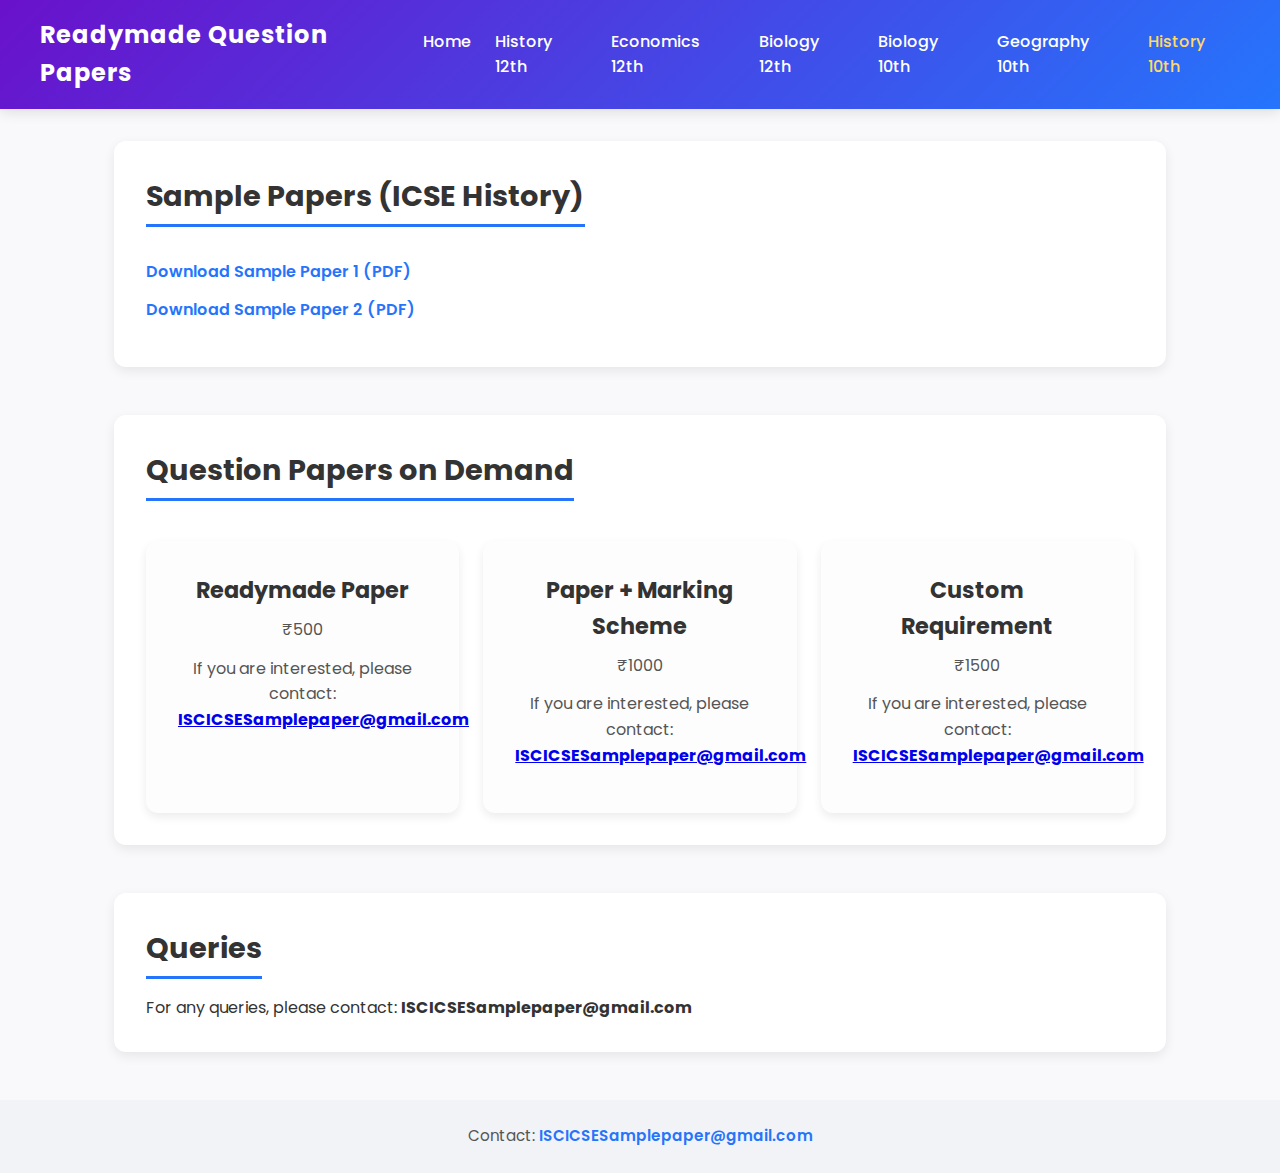
<file: history10.html>
<!DOCTYPE html>
<html lang="en">
<head>
  <meta charset="UTF-8">
  <meta name="viewport" content="width=device-width, initial-scale=1.0">
  <title>ICSE Class 10 History Papers</title>
  <!-- Google Fonts -->
  <link href="https://fonts.googleapis.com/css2?family=Poppins:wght@400;600;700&display=swap" rel="stylesheet">
  <style>
    /* Reset & Base */
    * {
      margin: 0;
      padding: 0;
      box-sizing: border-box;
    }
    body {
      font-family: 'Poppins', sans-serif;
      background: #f9f9fb;
      color: #333;
      line-height: 1.6;
    }

    /* Navbar */
    header {
      background: linear-gradient(135deg, #6a11cb, #2575fc);
      padding: 1rem 2rem;
      box-shadow: 0 4px 12px rgba(0, 0, 0, 0.1);
    }
    .navbar {
      display: flex;
      justify-content: space-between;
      align-items: center;
      max-width: 1200px;
      margin: auto;
    }
    .logo {
      font-size: 1.5rem;
      font-weight: 700;
      color: #fff;
      letter-spacing: 1px;
    }
    .nav-links {
      list-style: none;
      display: flex;
      gap: 1.5rem;
    }
    .nav-links a {
      text-decoration: none;
      color: #fff;
      font-weight: 500;
      transition: color 0.3s ease;
    }
    .nav-links a:hover,
    .nav-links a.active {
      color: #ffd86a;
    }

    /* Sections */
    main {
      max-width: 1100px;
      margin: 2rem auto;
      padding: 0 1.5rem;
    }
    .section {
      margin-bottom: 3rem;
      padding: 2rem;
      background: #fff;
      border-radius: 12px;
      box-shadow: 0 4px 12px rgba(0,0,0,0.08);
    }
    .section h2 {
      font-size: 1.8rem;
      font-weight: 700;
      margin-bottom: 1rem;
      color: #333;
      border-bottom: 3px solid #2575fc;
      display: inline-block;
      padding-bottom: 0.3rem;
    }
    .pdf-list {
      list-style: none;
      margin-top: 1rem;
    }
    .pdf-list li {
      margin-bottom: 0.8rem;
    }
    .pdf-list a {
      text-decoration: none;
      color: #2575fc;
      font-weight: 600;
      transition: color 0.3s ease;
    }
    .pdf-list a:hover {
      color: #6a11cb;
    }

    /* Cards */
    .cards {
      display: grid;
      grid-template-columns: repeat(auto-fit, minmax(280px, 1fr));
      gap: 1.5rem;
      margin-top: 1.5rem;
    }
    .card {
      background: #fdfdfd;
      border-radius: 12px;
      padding: 2rem;
      text-align: center;
      box-shadow: 0 4px 10px rgba(0,0,0,0.08);
      transition: transform 0.3s ease, box-shadow 0.3s ease;
    }
    .card:hover {
      transform: translateY(-6px);
      box-shadow: 0 8px 18px rgba(0,0,0,0.15);
    }
    .card h3 {
      font-size: 1.4rem;
      font-weight: 700;
      color: #333;
      margin-bottom: 0.5rem;
    }
    .card p {
      margin-bottom: 0.8rem;
      font-size: 1rem;
      color: #555;
    }
    .card p strong {
      color: #2575fc;
    }

    /* Footer */
    footer {
      text-align: center;
      padding: 1.5rem;
      margin-top: 3rem;
      background: #f1f3f7;
      font-size: 0.95rem;
      color: #555;
    }
    footer a {
      color: #2575fc;
      font-weight: 600;
      text-decoration: none;
    }
    footer a:hover {
      text-decoration: underline;
    }
  </style>
</head>
<body>
  <!-- Navbar -->
  <header>
    <nav class="navbar">
      <h1 class="logo">Readymade Question Papers</h1>
      <ul class="nav-links">
        <li><a href="index.html">Home</a></li>
        <li><a href="history12.html">History 12th</a></li>
        <li><a href="economics12.html">Economics 12th</a></li>
        <li><a href="biology12.html">Biology 12th</a></li>
        <li><a href="biology10.html">Biology 10th</a></li>
        <li><a href="geography10.html">Geography 10th</a></li>
        <li><a href="history10.html" class="active">History 10th</a></li>
      </ul>
    </nav>
  </header>

  <!-- Content -->
  <main>
    <section class="section">
      <h2>Sample Papers (ICSE History)</h2>
      <ul class="pdf-list">
        <li><a href="pdfs/history-sample1.pdf" target="_blank">Download Sample Paper 1 (PDF)</a></li>
        <li><a href="pdfs/history-sample2.pdf" target="_blank">Download Sample Paper 2 (PDF)</a></li>
      </ul>
    </section>

    <section class="section">
      <h2>Question Papers on Demand</h2>
      <div class="cards">
        <div class="card">
          <h3>Readymade Paper</h3>
          <p>₹500</p>
          <p>If you are interested, please contact:<br><strong><a href="https://mail.google.com/mail/?view=cm&to=ISCICSESamplepaper@gmail.com&su=Readymade%20Paper%20scheme%20500rs">ISCICSESamplepaper@gmail.com</a></strong></p>
        </div>
        <div class="card">
          <h3>Paper + Marking Scheme</h3>
          <p>₹1000</p>
          <p>If you are interested, please contact:<br><strong><a href="https://mail.google.com/mail/?view=cm&to=ISCICSESamplepaper@gmail.com&su=Paper%20and%20marking%20scheme%201000rs">ISCICSESamplepaper@gmail.com</a></strong></p>
        </div>
        <div class="card">
          <h3>Custom Requirement</h3>
          <p>₹1500</p>
          <p>If you are interested, please contact:<br><strong><a href="https://mail.google.com/mail/?view=cm&to=ISCICSESamplepaper@gmail.com&su=Custom%20Requirement%20scheme%201500rs">ISCICSESamplepaper@gmail.com</a></strong></p>
        </div>
      </div>
    </section>

    <section class="section">
      <h2>Queries</h2>
      <p>For any queries, please contact: <strong>ISCICSESamplepaper@gmail.com</strong></p>
    </section>
  </main>

  <!-- Footer -->
  <footer>
    <p>Contact: <a href="mailto:ISCICSESamplepaper@gmail.com">ISCICSESamplepaper@gmail.com</a></p>
  </footer>
</body>
</html>
</file>
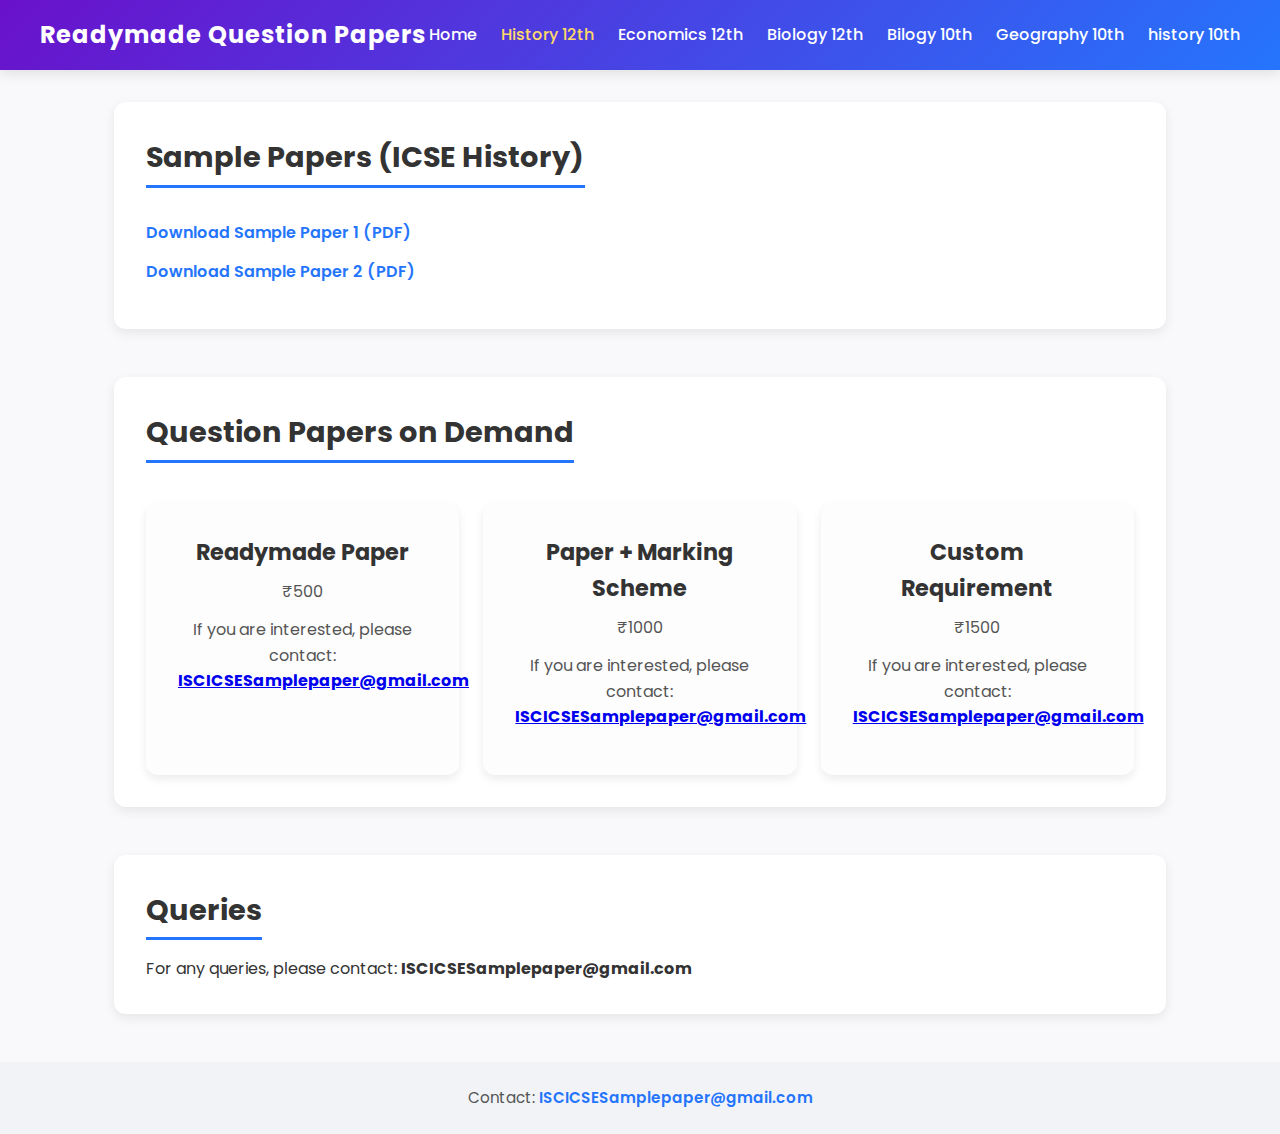
<file: history12.html>
<!DOCTYPE html>
<html lang="en">
<head>
  <meta charset="UTF-8">
  <meta name="viewport" content="width=device-width, initial-scale=1.0">
  <title>ISC Class 12 History Papers</title>
  <!-- Google Fonts -->
  <link href="https://fonts.googleapis.com/css2?family=Poppins:wght@400;600;700&display=swap" rel="stylesheet">
  <style>
    /* Reset & Base */
    * {
      margin: 0;
      padding: 0;
      box-sizing: border-box;
    }
    body {
      font-family: 'Poppins', sans-serif;
      background: #f9f9fb;
      color: #333;
      line-height: 1.6;
    }

    /* Navbar */
    header {
      background: linear-gradient(135deg, #6a11cb, #2575fc);
      padding: 1rem 2rem;
      box-shadow: 0 4px 12px rgba(0, 0, 0, 0.1);
    }
    .navbar {
      display: flex;
      justify-content: space-between;
      align-items: center;
      max-width: 1200px;
      margin: auto;
    }
    .logo {
      font-size: 1.5rem;
      font-weight: 700;
      color: #fff;
      letter-spacing: 1px;
    }
    .nav-links {
      list-style: none;
      display: flex;
      gap: 1.5rem;
    }
    .nav-links a {
      text-decoration: none;
      color: #fff;
      font-weight: 500;
      transition: color 0.3s ease;
    }
    .nav-links a:hover,
    .nav-links a.active {
      color: #ffd86a;
    }

    /* Sections */
    main {
      max-width: 1100px;
      margin: 2rem auto;
      padding: 0 1.5rem;
    }
    .section {
      margin-bottom: 3rem;
      padding: 2rem;
      background: #fff;
      border-radius: 12px;
      box-shadow: 0 4px 12px rgba(0,0,0,0.08);
    }
    .section h2 {
      font-size: 1.8rem;
      font-weight: 700;
      margin-bottom: 1rem;
      color: #333;
      border-bottom: 3px solid #2575fc;
      display: inline-block;
      padding-bottom: 0.3rem;
    }
    .pdf-list {
      list-style: none;
      margin-top: 1rem;
    }
    .pdf-list li {
      margin-bottom: 0.8rem;
    }
    .pdf-list a {
      text-decoration: none;
      color: #2575fc;
      font-weight: 600;
      transition: color 0.3s ease;
    }
    .pdf-list a:hover {
      color: #6a11cb;
    }

    /* Cards */
    .cards {
      display: grid;
      grid-template-columns: repeat(auto-fit, minmax(280px, 1fr));
      gap: 1.5rem;
      margin-top: 1.5rem;
    }
    .card {
      background: #fdfdfd;
      border-radius: 12px;
      padding: 2rem;
      text-align: center;
      box-shadow: 0 4px 10px rgba(0,0,0,0.08);
      transition: transform 0.3s ease, box-shadow 0.3s ease;
    }
    .card:hover {
      transform: translateY(-6px);
      box-shadow: 0 8px 18px rgba(0,0,0,0.15);
    }
    .card h3 {
      font-size: 1.4rem;
      font-weight: 700;
      color: #333;
      margin-bottom: 0.5rem;
    }
    .card p {
      margin-bottom: 0.8rem;
      font-size: 1rem;
      color: #555;
    }
    .card p strong {
      color: #2575fc;
    }

    /* Footer */
    footer {
      text-align: center;
      padding: 1.5rem;
      margin-top: 3rem;
      background: #f1f3f7;
      font-size: 0.95rem;
      color: #555;
    }
    footer a {
      color: #2575fc;
      font-weight: 600;
      text-decoration: none;
    }
    footer a:hover {
      text-decoration: underline;
    }
  </style>
</head>
<body>
  <!-- Navbar -->
  <header>
    <nav class="navbar">
      <h1 class="logo">Readymade Question Papers</h1>
      <ul class="nav-links">
        <li><a href="index.html">Home</a></li>
        <li><a href="history12.html" class="active">History 12th</a></li>
        <li><a href="economics12.html">Economics 12th</a></li>
        <li><a href="biology12.html">Biology 12th</a></li>
        <li><a href="biology10.html">Bilogy 10th</a></li>
        <li><a href="geography10.html">Geography 10th</a></li>
        <li><a href="history10.html">history 10th</a></li>

      </ul>
    </nav>
  </header>

  <!-- Content -->
  <main>
    <section class="section">
      <h2>Sample Papers (ICSE History)</h2>
      <ul class="pdf-list">
        <li><a href="pdfs/history-sample1.pdf" target="_blank">Download Sample Paper 1 (PDF)</a></li>
        <li><a href="pdfs/history-sample2.pdf" target="_blank">Download Sample Paper 2 (PDF)</a></li>
      </ul>
    </section>

    <section class="section">
      <h2>Question Papers on Demand</h2>
      <div class="cards">
        <div class="card">
         <h3>Readymade Paper</h3>
          <p>₹500</p>
          <p>If you are interested, please contact:<br><strong><a href="https://mail.google.com/mail/?view=cm&to=ISCICSESamplepaper@gmail.com&su=Readymade%20Paper%20scheme%20500rs">ISCICSESamplepaper@gmail.com</a></strong></p>
        </div>
        <div class="card">
          <h3>Paper + Marking Scheme</h3>
          <p>₹1000</p>
          <p>If you are interested, please contact:<br><strong><a href="https://mail.google.com/mail/?view=cm&to=ISCICSESamplepaper@gmail.com&su=Paper%20and%20marking%20scheme%201000rs">ISCICSESamplepaper@gmail.com</a></strong></p>
        </div>
        <div class="card">
          <h3>Custom Requirement</h3>
          <p>₹1500</p>
          <p>If you are interested, please contact:<br><strong><a href="https://mail.google.com/mail/?view=cm&to=@gmail.com&su=Custom%20Requirement%20scheme%201500rs">ISCICSESamplepaper@gmail.com</a></strong></p>
        </div>
      </div>
    </section>

    <section class="section">
      <h2>Queries</h2>
      <p>For any queries, please contact: <strong>ISCICSESamplepaper@gmail.com</strong></p>
    </section>
  </main>

  <!-- Footer -->
  <footer>
    <p>Contact: <a href="mailto:ISCICSESamplepaper@gmail.com">ISCICSESamplepaper@gmail.com</a></p>
  </footer>
</body>
</html>
</file>
<file: style.css>
/* ================================
   Global Reset + Fonts
================================ */
* {
  margin: 0;
  padding: 0;
  box-sizing: border-box;
}

body {
  font-family: "Segoe UI", Roboto, Arial, sans-serif;
  background: #f9f9fb;
  color: #333;
  line-height: 1.6;
}

/* Links */
a {
  text-decoration: none;
  color: #0077cc;
  transition: color 0.3s ease;
}
a:hover {
  color: #005fa3;
}

/* ================================
   Header + Navbar
================================ */
header {
  background: linear-gradient(135deg, #1c1c1c, #333);
  color: #fff;
  padding: 12px 24px;
  box-shadow: 0 2px 8px rgba(0,0,0,0.15);
}

.navbar {
  display: flex;
  align-items: center;
  justify-content: space-between;
  max-width: 1200px;
  margin: auto;
}

.logo {
  font-size: 1.5rem;
  font-weight: 700;
  letter-spacing: 1px;
  color: #fff;
}

.nav-links {
  list-style: none;
  display: flex;
  gap: 18px;
}

.nav-links li a {
  color: #fff;
  font-weight: 600;
  padding: 8px 14px;
  border-radius: 6px;
  transition: background 0.3s ease, color 0.3s ease;
}

.nav-links li a:hover,
.nav-links li a.active {
  background: #0077cc;
  color: #fff;
}

/* ================================
   Hero Section
================================ */
.hero {
  text-align: center;
  padding: 100px 20px;
  background: linear-gradient(to right, #0077cc, #00bfff);
  color: white;
  border-radius: 0 0 40px 40px;
  box-shadow: 0 6px 20px rgba(0,0,0,0.1);
}

.hero h2 {
  font-size: 2.5rem;
  margin-bottom: 15px;
  font-weight: 700;
}
.hero p {
  font-size: 1.25rem;
  margin-bottom: 25px;
  opacity: 0.95;
}

.hero-buttons .btn {
  background: white;
  color: #0077cc;
  padding: 12px 28px;
  border-radius: 30px;
  margin: 8px;
  font-weight: bold;
  font-size: 1rem;
  box-shadow: 0 4px 12px rgba(0,0,0,0.15);
  transition: all 0.3s ease;
  display: inline-block;
}

.hero-buttons .btn:hover {
  background: #f0f0f0;
  transform: translateY(-3px);
  box-shadow: 0 6px 16px rgba(0,0,0,0.2);
}

/* ================================
   Sections
================================ */
.section {
  padding: 60px 20px;
  max-width: 1000px;
  margin: auto;
}

.section h2 {
  margin-bottom: 25px;
  color: #0077cc;
  font-size: 1.8rem;
  font-weight: 700;
  position: relative;
  display: inline-block;
}

.section h2::after {
  content: "";
  display: block;
  width: 50px;
  height: 4px;
  background: #00bfff;
  margin-top: 8px;
  border-radius: 2px;
}

/* ================================
   PDF List
================================ */
.pdf-list {
  list-style: none;
  padding: 0;
}

.pdf-list li {
  margin-bottom: 12px;
  font-size: 1.1rem;
  padding-left: 20px;
  position: relative;
}

.pdf-list li::before {
  content: "📄";
  position: absolute;
  left: 0;
}

/* ================================
   Cards (Pricing / Offers)
================================ */
.cards {
  display: grid;
  gap: 24px;
  grid-template-columns: repeat(auto-fit, minmax(280px, 1fr));
  margin-top: 20px;
}

.card {
  background: #fff;
  padding: 28px 20px;
  border-radius: 16px;
  box-shadow: 0 6px 14px rgba(0,0,0,0.08);
  text-align: center;
  transition: transform 0.3s ease, box-shadow 0.3s ease;
}

.card:hover {
  transform: translateY(-6px);
  box-shadow: 0 10px 20px rgba(0,0,0,0.15);
}

.card h3 {
  margin-top: 0;
  color: #0077cc;
  font-size: 1.4rem;
  font-weight: 700;
}

.card p {
  margin: 12px 0;
  color: #555;
  font-size: 1rem;
}

.card p strong {
  color: #0077cc;
}

/* ================================
   Footer
================================ */
footer {
  text-align: center;
  padding: 24px;
  background: #222;
  color: #fff;
  margin-top: 60px;
  font-size: 0.95rem;
}

footer a {
  color: #00bfff;
  font-weight: 600;
}
footer a:hover {
  text-decoration: underline;
}

/* ================================
   Responsive
================================ */
@media (max-width: 768px) {
  .hero h2 {
    font-size: 2rem;
  }
  .hero p {
    font-size: 1.1rem;
  }
  .nav-links {
    gap: 10px;
  }
}
</file>
